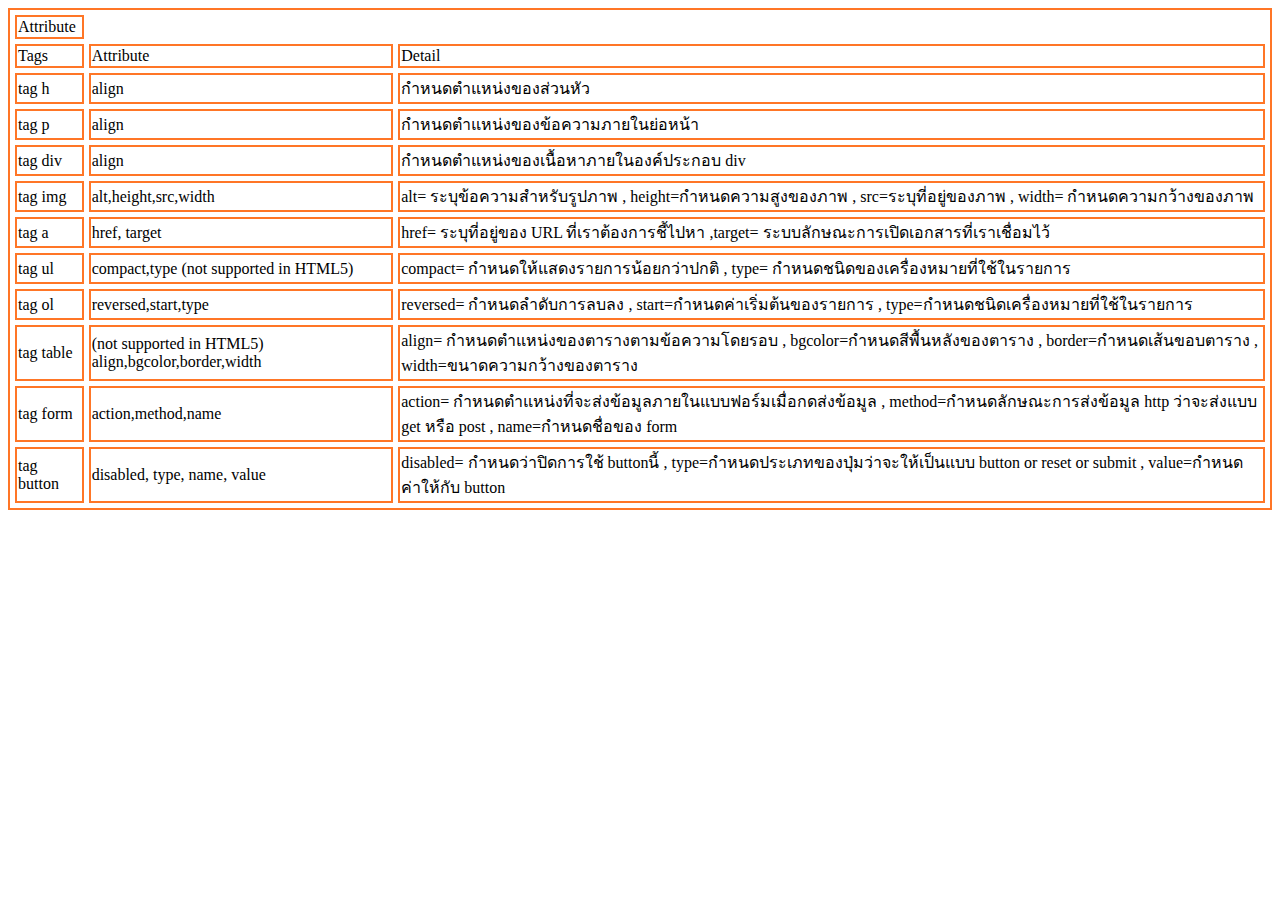
<file: attribute.html>
<!DOCTYPE html>
<html lang="en">

<head>
    <meta charset="UTF-8">
    <meta name="viewport" content="width=device-width, initial-scale=1.0">
    <title>Attribute by Jaruk</title>
    <link rel="stylesheet" href="css/stlye.css" type="text/css">
</head>

<body>
    <table> 
        <thead>
            <tr>
                <td>Attribute</td>
            </tr>
            <tr>
                <td>Tags</td>
                <td>Attribute</td>
                <td>Detail</td>
            </tr>
        </thead>
        <tbody>
            <tr>
                <td>tag h </td>
                <td>align </td>
                <td>กำหนดตำแหน่งของส่วนหัว</td>
            </tr>
            <tr>
                <td>tag p</td>
                <td>align </td>
                <td>กำหนดตำแหน่งของข้อความภายในย่อหน้า</td>
            </tr>
            <tr>
                <td>tag div</td>
                <td>align </td>
                <td>กำหนดตำแหน่งของเนื้อหาภายในองค์ประกอบ div</td>
            </tr>
            <tr>
                <td>tag img</td>
                <td>alt,height,src,width</td>
                <td>alt= ระบุข้อความสำหรับรูปภาพ , height=กำหนดความสูงของภาพ , src=ระบุที่อยู่ของภาพ , width= กำหนดความกว้างของภาพ</td>
            </tr>
            <tr>
                <td>tag a</td>
                <td>href, target</td>
                <td>href= ระบุที่อยู่ของ URL ที่เราต้องการชี้ไปหา ,target= ระบบลักษณะการเปิดเอกสารที่เราเชื่อมไว้</td>
            </tr>
            <tr>
                <td>tag ul</td>
                <td>compact,type (not supported in HTML5) </td>
                <td>compact= กำหนดให้แสดงรายการน้อยกว่าปกติ , type= กำหนดชนิดของเครื่องหมายที่ใช้ในรายการ</td>
            </tr>
            <tr>
                <td>tag ol</td>
                <td>reversed,start,type </td>
                <td>reversed= กำหนดลำดับการลบลง , start=กำหนดค่าเริ่มต้นของรายการ , type=กำหนดชนิดเครื่องหมายที่ใช้ในรายการ</td>
            </tr>
            <tr>
                <td>tag table</td>
                <td>(not supported in HTML5) align,bgcolor,border,width</td>
                <td>align= กำหนดตำแหน่งของตารางตามข้อความโดยรอบ , bgcolor=กำหนดสีพื้นหลังของตาราง , border=กำหนดเส้นขอบตาราง , width=ขนาดความกว้างของตาราง</td>
            </tr>
            <tr>
                <td>tag form</td>
                <td>action,method,name </td>
                <td>action= กำหนดตำแหน่งที่จะส่งข้อมูลภายในแบบฟอร์มเมื่อกดส่งข้อมูล , method=กำหนดลักษณะการส่งข้อมูล http ว่าจะส่งแบบ get หรือ post , name=กำหนดชื่อของ form</td>
            </tr>
            <tr>
                <td>tag button</td>
                <td>disabled, type, name, value </td>
                <td>disabled= กำหนดว่าปิดการใช้ buttonนี้ , type=กำหนดประเภทของปุ่มว่าจะให้เป็นแบบ button or reset or submit , value=กำหนดค่าให้กับ button</td>
            </tr>
        </tbody>
    </table>
</body>

</html>
</file>
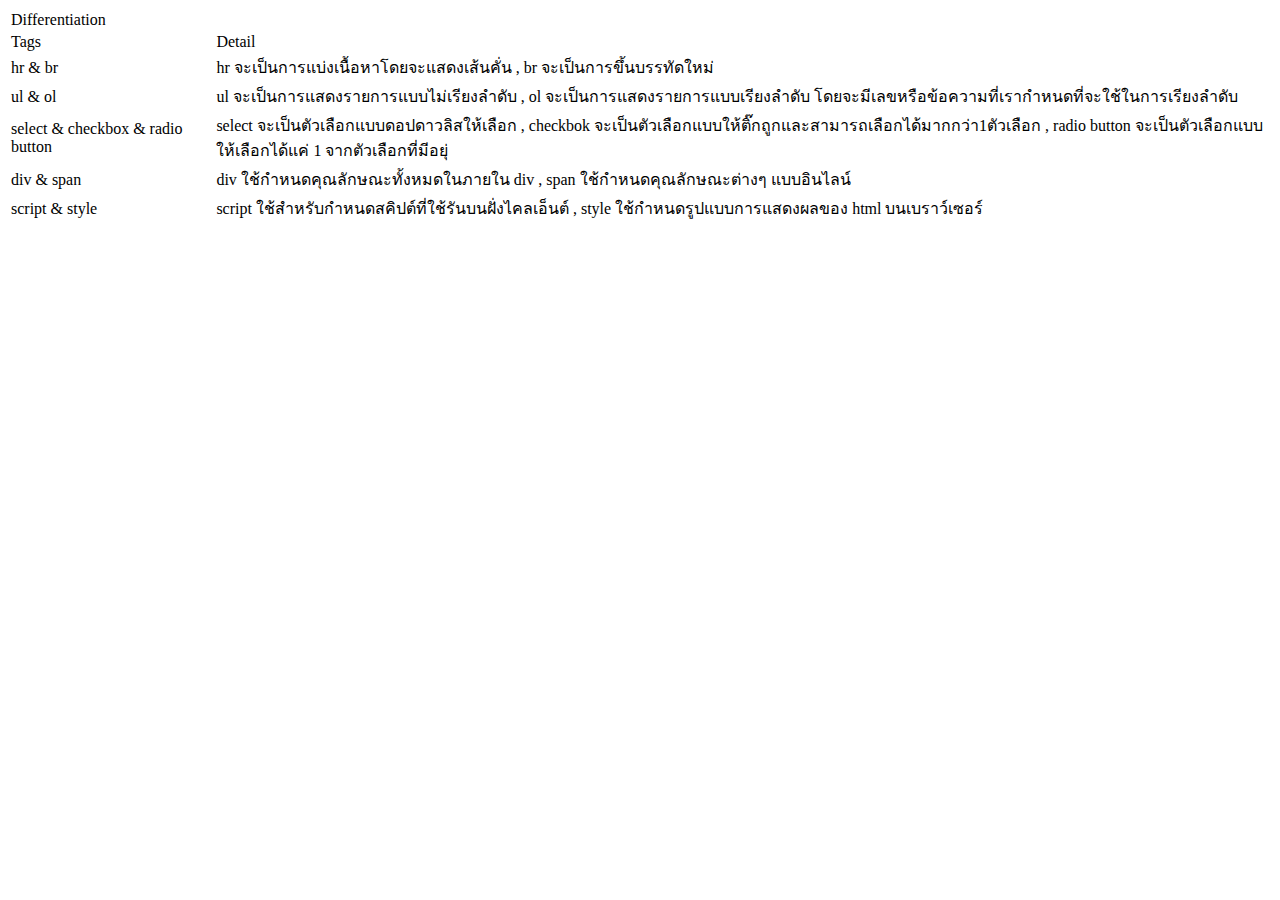
<file: differentiation.html>
<!DOCTYPE html>
<html lang="en">

<head>
    <meta charset="UTF-8">
    <meta name="viewport" content="width=device-width, initial-scale=1.0">
    <title>differentiation by Jaruk</title>
</head>

<body>
    <table>
        <thead>
            <tr>
                <td>Differentiation</td>
            </tr>
            <tr>
                <td>Tags</td>
                <td>&nbsp;</td>
                <td>Detail</td>
            </tr>
        </thead>
        <tbody>
            <tr>
                <td>hr & br</td>
                <td>&nbsp;</td>
                <td>hr จะเป็นการแบ่งเนื้อหาโดยจะแสดงเส้นคั่น , br จะเป็นการขึ้นบรรทัดใหม่</td>
            </tr>
            <tr>
                <td>ul & ol</td>
                <td>&nbsp;</td>
                <td>ul จะเป็นการแสดงรายการแบบไม่เรียงลำดับ , ol จะเป็นการแสดงรายการแบบเรียงลำดับ โดยจะมีเลขหรือข้อความที่เรากำหนดที่จะใช้ในการเรียงลำดับ</td>
            </tr>
            <tr>
                <td>select & checkbox & radio button</td>
                <td>&nbsp;</td>
                <td>select จะเป็นตัวเลือกแบบดอปดาวลิสให้เลือก , checkbok จะเป็นตัวเลือกแบบให้ติ๊กถูกและสามารถเลือกได้มากกว่า1ตัวเลือก , radio button จะเป็นตัวเลือกแบบให้เลือกได้แค่ 1 จากตัวเลือกที่มีอยุ่</td>
            </tr>
            <tr>
                <td>div & span</td>
                <td>&nbsp;</td>
                <td>div ใช้กำหนดคุณลักษณะทั้งหมดในภายใน div , span ใช้กำหนดคุณลักษณะต่างๆ แบบอินไลน์</td>
            </tr>
            <tr>
                <td>script & style</td>
                <td>&nbsp;</td>
                <td>script ใช้สำหรับกำหนดสคิปต์ที่ใช้รันบนฝั่งไคลเอ็นต์ , style ใช้กำหนดรูปแบบการแสดงผลของ html บนเบราว์เซอร์</td>
            </tr>
        </tbody>
    </table>

</body>

</html>
</file>
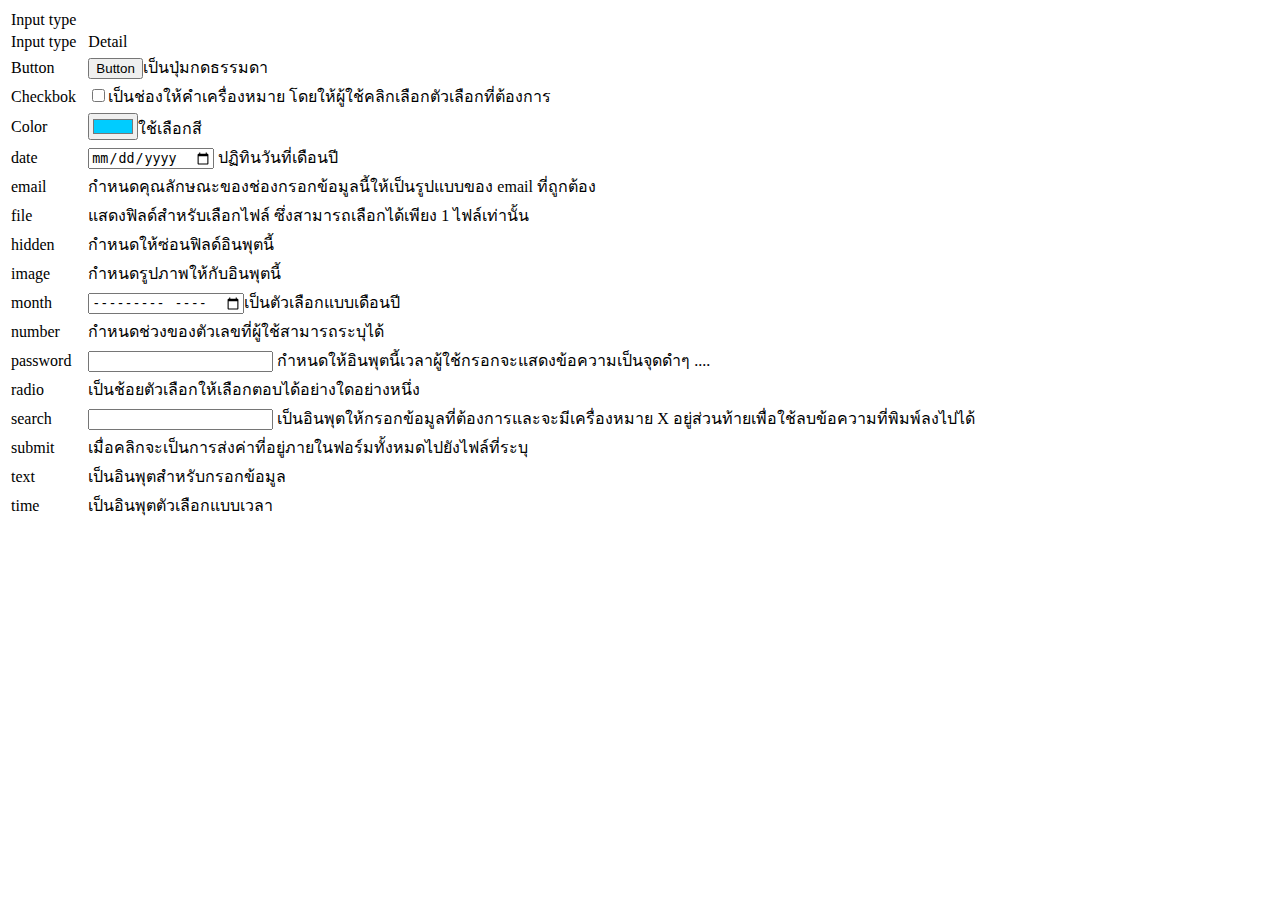
<file: inputtype.html>
<!DOCTYPE html>
<html lang="en">

<head>
    <meta charset="UTF-8">
    <meta name="viewport" content="width=device-width, initial-scale=1.0">
    <title>Input type by Jaruk</title>
</head>

<body>
    <table>
        <thead>
            <tr>
                <td>Input type</td>
            </tr>
            <tr>
                <td>Input type</td>
                <td>&nbsp;</td>
                <td>Detail</td>
            </tr>
        </thead>
        <tbody>
            <tr>
                <td>Button</td>
                <td>&nbsp;</td>
                <td><input type="button" value="Button">เป็นปุ่มกดธรรมดา</td>
            </tr>
            <tr>
                <td>Checkbok</td>
                <td></td>
                <td><input type="checkbox">เป็นช่องให้คำเครื่องหมาย โดยให้ผู้ใช้คลิกเลือกตัวเลือกที่ต้องการ</td>
            </tr>
            <tr>
                <td>Color</td>
                <td></td>
                <td><input type="color" name="btcolor" value="#00CCFF">ใช้เลือกสี</td>
            </tr>
            <tr>
                <td>date</td>
                <td></td>
                <td><input type="date" name="bday"> ปฏิทินวันที่เดือนปี</td>
            </tr>
            <tr>
                <td>email</td>
                <td></td>
                <td>กำหนดคุณลักษณะของช่องกรอกข้อมูลนี้ให้เป็นรูปแบบของ email ที่ถูกต้อง</td>
            </tr>
            <tr>
                <td>file</td>
                <td></td>
                <td>แสดงฟิลด์สำหรับเลือกไฟล์ ซึ่งสามารถเลือกได้เพียง 1 ไฟล์เท่านั้น</td>
            </tr>
            <tr>
                <td>hidden</td>
                <td></td>
                <td>กำหนดให้ซ่อนฟิลด์อินพุตนี้</td>
            </tr>
            <tr>
                <td>image</td>
                <td></td>
                <td>กำหนดรูปภาพให้กับอินพุตนี้</td>
            </tr>
            <tr>
                <td>month</td>
                <td></td>
                <td><input type="month" name="bdaymonth">เป็นตัวเลือกแบบเดือนปี</td>
            </tr>
            <tr>
                <td>number</td>
                <td></td>
                <td>กำหนดช่วงของตัวเลขที่ผู้ใช้สามารถระบุได้</td>
            </tr>
            <tr>
                <td>password</td>
                <td></td>
                <td><input type="password"> กำหนดให้อินพุตนี้เวลาผู้ใช้กรอกจะแสดงข้อความเป็นจุดดำๆ ....</td>
            </tr>
            <tr>
                <td>radio</td>
                <td></td>
                <td>เป็นช้อยตัวเลือกให้เลือกตอบได้อย่างใดอย่างหนึ่ง</td>
            </tr>
            <tr>
                <td>search</td>
                <td></td>
                <td><input type="search"> เป็นอินพุตให้กรอกข้อมูลที่ต้องการและจะมีเครื่องหมาย X อยู่ส่วนท้ายเพื่อใช้ลบข้อความที่พิมพ์ลงไปได้</td>
            </tr>
            <tr>
                <td>submit</td>
                <td></td>
                <td>เมื่อคลิกจะเป็นการส่งค่าที่อยู่ภายในฟอร์มทั้งหมดไปยังไฟล์ที่ระบุ</td>
            </tr>
            <tr>
                <td>text</td>
                <td></td>
                <td>เป็นอินพุตสำหรับกรอกข้อมูล</td>
            </tr>
            <tr>
                <td>time</td>
                <td></td>
                <td>เป็นอินพุตตัวเลือกแบบเวลา</td>
            </tr>
        </tbody>
    </table>

</body>

</html>
</file>
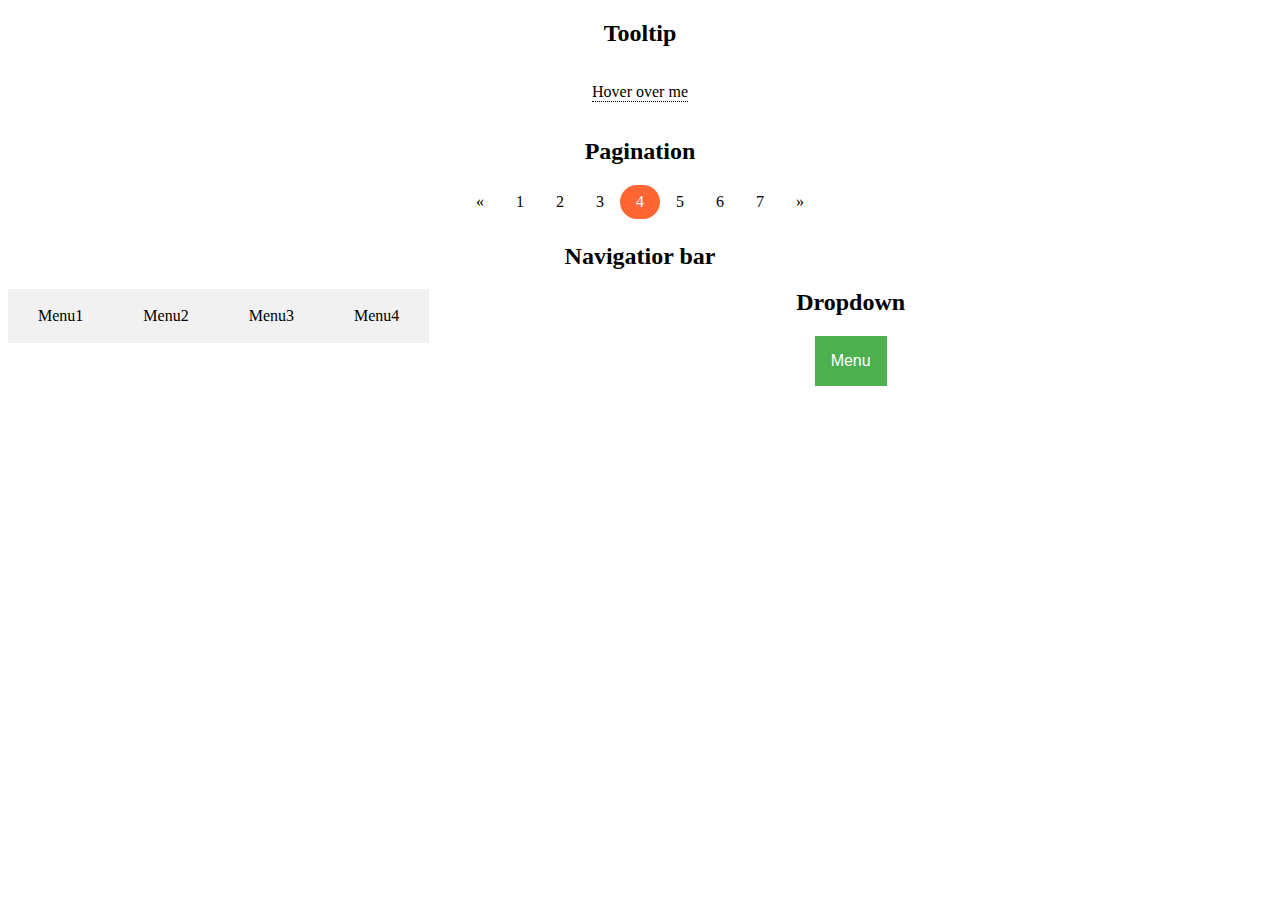
<file: labcss.html>
<!DOCTYPE html>
<html lang="en">

<head>
    <meta charset="UTF-8">
    <meta name="viewport" content="width=device-width, initial-scale=1.0">
    <title>CSS by Jaruk</title>
    <link rel="stylesheet" href="css/stlye2.css" type="text/css">
</head>

<body style="text-align:center;">
    <h2>Tooltip</h2>
    <p class="tooltip">Hover over me<span class="tooltiptext">Text Tooltip</span></p><br>
    <h2>Pagination</h2>
    <div class="pagination">
        <a href="#">&laquo;</a>
        <a href="#">1</a>
        <a href="#">2</a>
        <a href="#">3</a>
        <a href="#" class="active">4</a>
        <a href="#">5</a>
        <a href="#">6</a>
        <a href="#">7</a>
        <a href="#">&raquo;</a>
    </div>
    <h2>Navigatior bar</h2>
    <div>
        <ul>
            <li><a href="#">Menu1</a></li>
            <li><a href="#">Menu2</a></li>
            <li><a href="#">Menu3</a></li>
            <li><a href="#">Menu4</a></li>
        </ul>
    </div>
    <h2>Dropdown</h2>
    <div class="dropdown">
        <button class="dropbtn">Menu</button>
        <div class="dropdown-content">
            <a href="#">Sub menu1</a>
            <a href="#">Sub menu2</a>
            <a href="#">Sub menu3</a>
        </div>
    </div>

</body>

</html>
</file>
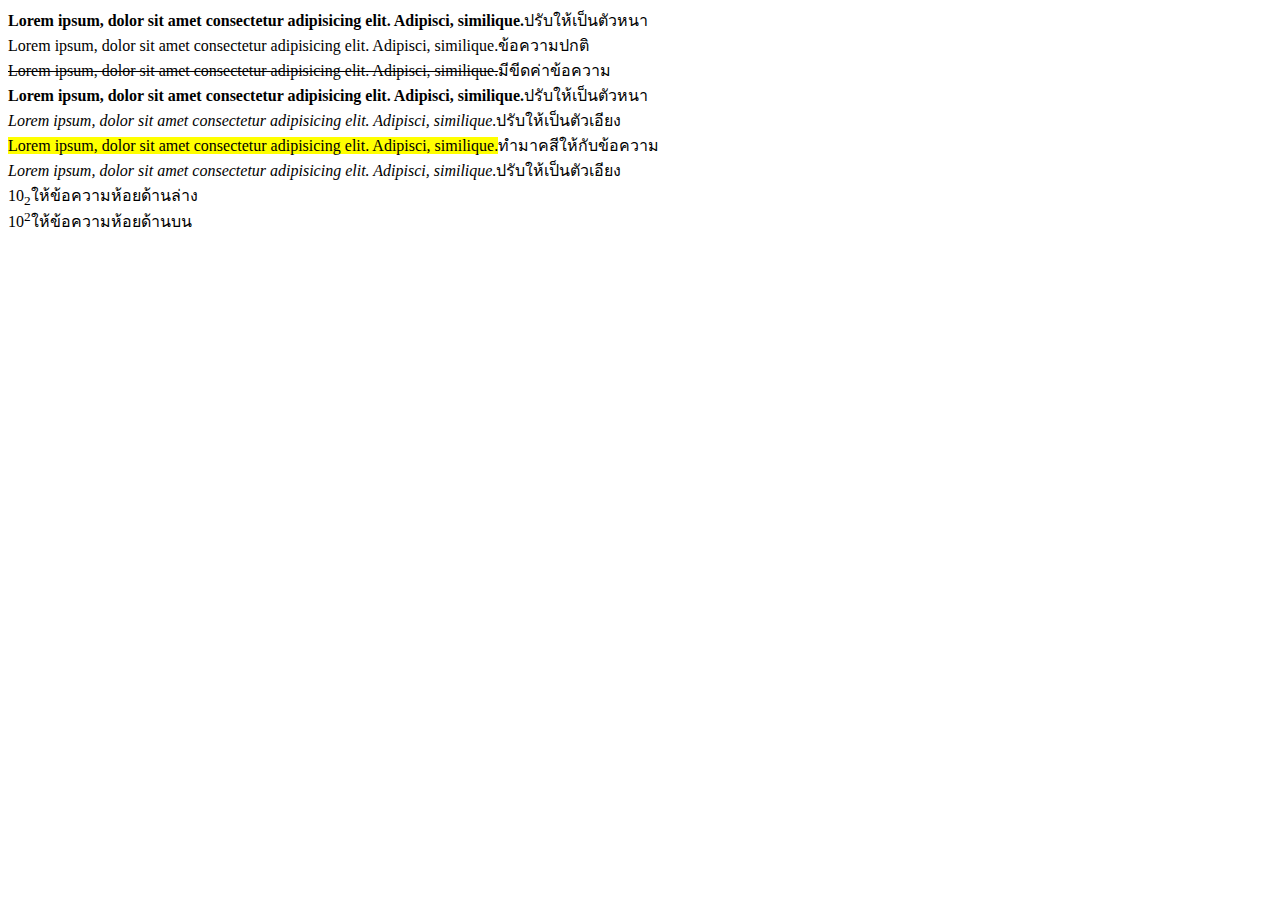
<file: labtag.html>
<!DOCTYPE html>
<html lang="en">
<head>
    <meta charset="UTF-8">
    <meta name="viewport" content="width=device-width, initial-scale=1.0">
    <title>labtag by Jaruk</title>
</head>
<body>
    <strong>Lorem ipsum, dolor sit amet consectetur adipisicing elit. Adipisci, similique.</strong>ปรับให้เป็นตัวหนา<br>
    <label>Lorem ipsum, dolor sit amet consectetur adipisicing elit. Adipisci, similique.</label>ข้อความปกติ<br>
    <del>Lorem ipsum, dolor sit amet consectetur adipisicing elit. Adipisci, similique.</del>มีขีดค่าข้อความ<br>
    <b>Lorem ipsum, dolor sit amet consectetur adipisicing elit. Adipisci, similique.</b>ปรับให้เป็นตัวหนา<br>
    <em>Lorem ipsum, dolor sit amet consectetur adipisicing elit. Adipisci, similique.</em>ปรับให้เป็นตัวเอียง<br>
    <mark>Lorem ipsum, dolor sit amet consectetur adipisicing elit. Adipisci, similique.</mark>ทำมาคสีให้กับข้อความ<br>
    <i>Lorem ipsum, dolor sit amet consectetur adipisicing elit. Adipisci, similique.</i>ปรับให้เป็นตัวเอียง<br>
    10<sub>2</sub>ให้ข้อความห้อยด้านล่าง<br>
    10<sup>2</sup>ให้ข้อความห้อยด้านบน<br>
</body>
</html>
</file>
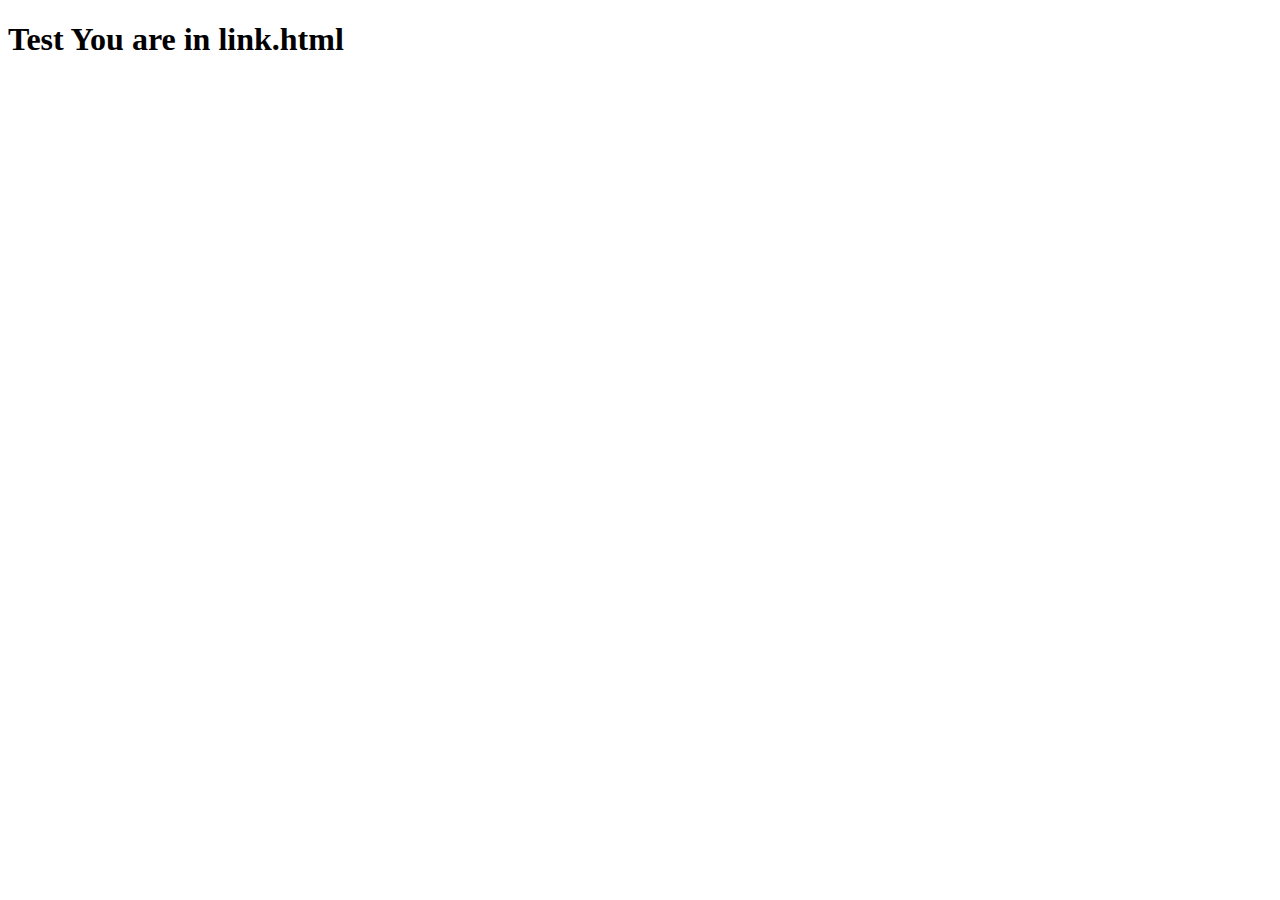
<file: link.html>
<!DOCTYPE html>
<html lang="en">
<head>
    <meta charset="UTF-8">
    <meta name="viewport" content="width=device-width, initial-scale=1.0">
    <title>Document</title>
</head>
<body>
    <h1>Test You are in link.html</h1>
</body>
</html>
</file>
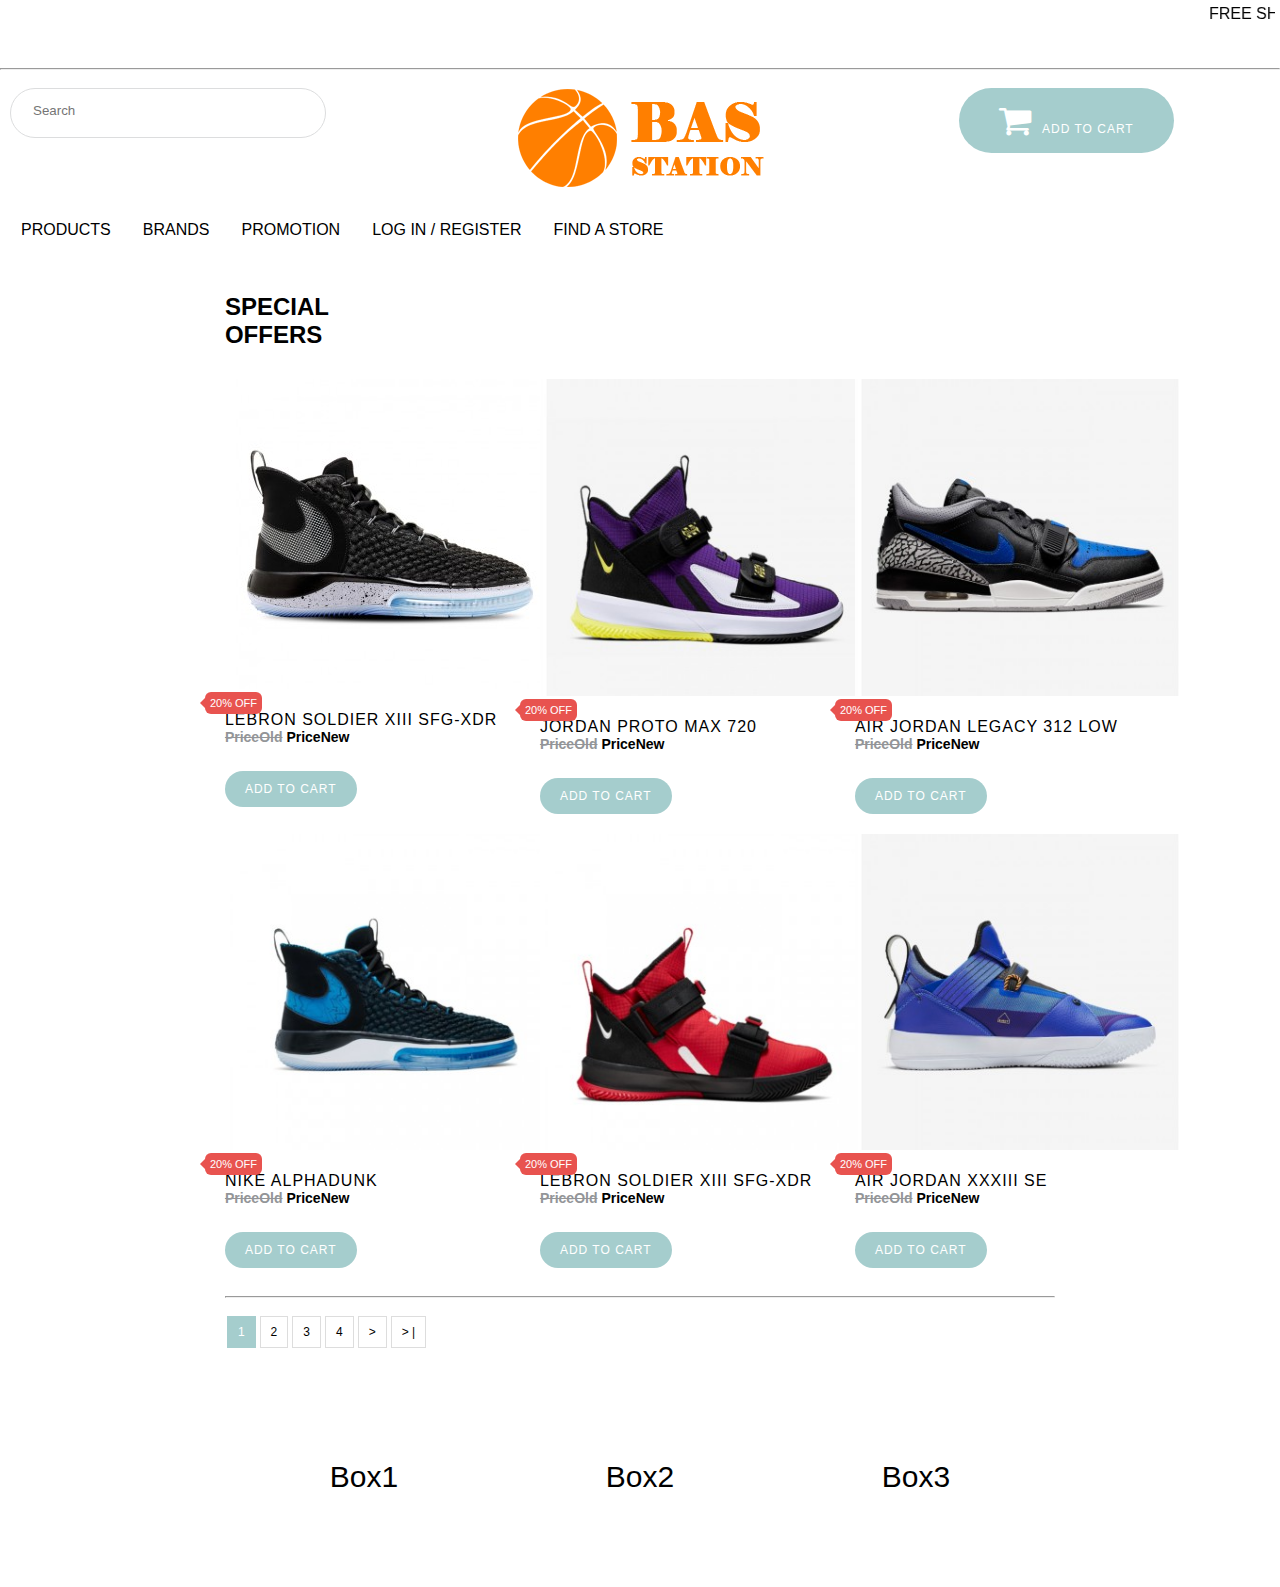
<file: shopping.html>
<!DOCTYPE html>
<html lang="en">

<head>
    <meta charset="UTF-8">
    <meta name="viewport" content="width=device-width, initial-scale=1.0">
    <meta http-equiv="X-UA-Compatible" content="ie=edge">
    <title>Special Offers</title>
    <link rel="stylesheet" href="css/stlye-shopping.css" type="text/css">
    <link rel="stylesheet" href="https://cdnjs.cloudflare.com/ajax/libs/font-awesome/4.7.0/css/font-awesome.min.css">
</head>

<body>
    <div class="topheader">
        <marquee direction="left" scrollamount="8">FREE SHIPPING within Thailand - minimum purchase 2,000THB and above
        </marquee>
    </div>
    <hr>
    <div class="row">
        <div class="col-4 logo">
            <div id="search">
                <input style="border: none; width:100%" type="text" name="search" placeholder="Search">
            </div>
        </div>
        <div class="col-4 logo"><a href="shopping.html"><img src="img/logobasstation.png" alt="logobasstation"></a>
        </div>
        <div class="col-4 logo"><button class="button-cart"><i class="fa fa-shopping-cart"
                    style="font-size:35px;color: #ffffff"></i>&nbsp;&nbsp;ADD TO CART</button></div>
    </div>

    <div class="row">
        <div class="col-12">
            <nav>
                <ul>
                    <li class="dropdown">
                        <a href="javascript:void(0)" class="dropbtn">PRODUCTS</a>
                        <div class="dropdown-content">
                            <a href="#">Link 1</a>
                            <a href="#">Link 2</a>
                            <a href="#">Link 3</a>
                        </div>
                    </li>
                    <li><a href="#">BRANDS</a></li>
                    <li><a href="#">PROMOTION</a></li>
                    <li><a href="#">LOG IN / REGISTER</a></li>
                    <li><a href="#">FIND A STORE</a></li>
                </ul>
            </nav>
        </div>
    </div>


    <div class="content">
        <div class="row">
            <div class="col-2">
            </div>
            <div class="col-2">
                <h2>SPECIAL OFFERS</h2>
            </div>
        </div>
        <div class="row">
            <div class="col-2"></div>
            <div class="col-3">
                <div>
                    <img src="img/img1_330x310.jpg" alt="NIKE ALPHADUNK">
                    <div class="tooltip"><span class="tooltiptext">20% OFF</span></div><br>
                    <div class="nameproduct"><a href="linkproduct.html" title="LEBRON SOLDIER XIII SFG-XDR">LEBRON
                            SOLDIER XIII SFG-XDR</a></div>
                    <div class="price">
                        <span class="price-old">PriceOld</span> <span class="price-new">PriceNew</span>
                    </div>
                    <input type="button" value="ADD TO CART" class="button">
                </div>
            </div>
            <div class="col-3">
                <div>
                    <img src="img/img2_330x310.jpg" alt="NIKE ALPHADUNK">
                    <div class="tooltip"><span class="tooltiptext">20% OFF</span></div><br>
                    <div class="nameproduct"><a href="linkproduct.html" title="JORDAN PROTO MAX 720">JORDAN PROTO MAX
                            720</a></div>
                    <div class="price">
                        <span class="price-old">PriceOld</span> <span class="price-new">PriceNew</span>
                    </div>
                    <input type="button" value="ADD TO CART" class="button">
                </div>
            </div>
            <div class="col-3">
                <div>
                    <img src="img/img3_330x310.jpg" alt="NIKE ALPHADUNK">
                    <div class="tooltip"><span class="tooltiptext">20% OFF</span></div><br>
                    <div class="nameproduct"><a href="linkproduct.html" title="AIR JORDAN LEGACY 312 LOW">AIR JORDAN LEGACY 312 LOW</a></div>
                    <div class="price">
                        <span class="price-old">PriceOld</span> <span class="price-new">PriceNew</span>
                    </div>
                    <input type="button" value="ADD TO CART" class="button">
                </div>
            </div>
            <div class="col-2"></div>
        </div>
        <div class="row">
            <div class="col-2"></div>
            <div class="col-3">
                <div>
                    <img src="img/img4_330x310.jpg" alt="NIKE ALPHADUNK">
                    <div class="tooltip"><span class="tooltiptext">20% OFF</span></div><br>
                    <div class="nameproduct"><a href="linkproduct.html" title="NIKE ALPHADUNK">NIKE ALPHADUNK</a></div>
                    <div class="price">
                        <span class="price-old">PriceOld</span> <span class="price-new">PriceNew</span>
                    </div>
                    <input type="button" value="ADD TO CART" class="button">
                </div>
            </div>
            <div class="col-3">
                <div>
                    <img src="img/img5_330x310.jpg" alt="NIKE ALPHADUNK">
                    <div class="tooltip"><span class="tooltiptext">20% OFF</span></div><br>
                    <div class="nameproduct"><a href="linkproduct.html" title="LEBRON SOLDIER XIII SFG-XDR">LEBRON SOLDIER XIII SFG-XDR</a></div>
                    <div class="price">
                        <span class="price-old">PriceOld</span> <span class="price-new">PriceNew</span>
                    </div>
                    <input type="button" value="ADD TO CART" class="button">
                </div>
            </div>
            <div class="col-3">
                <div>
                    <img src="img/img6_330x310.jpg" alt="NIKE ALPHADUNK">
                    <div class="tooltip"><span class="tooltiptext">20% OFF</span></div><br>
                    <div class="nameproduct"><a href="linkproduct.html" title="AIR JORDAN XXXIII SE">AIR JORDAN XXXIII SE</a></div>
                    <div class="price">
                        <span class="price-old">PriceOld</span> <span class="price-new">PriceNew</span>
                    </div>
                    <input type="button" value="ADD TO CART" class="button">
                </div>
            </div>
            <div class="col-2"></div>
        </div>
        <div class="row">
            <div class="col-2"></div>
            <div class="col-8">
                <hr>
            </div>
            <div class="col-2"></div>
        </div>
        <div class="row">
            <div class="col-2"></div>
            <div class="col-8">
                <div class="pagination">
                    <a href="#" class="active">1</a>
                    <a href="#">2</a>
                    <a href="#">3</a>
                    <a href="#">4</a>
                    <a href="#">&gt;</a>
                    <a href="#">&gt; |</a>
                </div>
            </div>
            <div class="col-2"></div>
        </div>


    </div>
    <div class="flex-container">
        <div>Box1</div>
        <div>Box2</div>
        <div>Box3</div>
    </div>

</body>

</html>
</file>
<file: css/stlye.css>
#idName{
    color: red;
}

.h3{
    color: blue;
}

table,
td,
th{
    border-spacing: 5px;
    border: 2px solid rgba(255, 107, 21, 0.925);
}
</file>
<file: css/stlye2.css>
.tooltip {
    position: relative;
    display: inline-block;
    border-bottom: 1px dotted black;
  }
  
  .tooltip .tooltiptext {
    visibility: hidden;
    width: 120px;
    background-color: #FF6633;
    color: #fff;
    text-align: center;
    border-radius: 6px;
    padding: 5px 0;
    
    /* กำหนดตำแหน่งที่จะให้แสดง Tool tip */
    position: absolute;
    z-index: 1;
    bottom: 100%;
    left: 50%;
    margin-left: -60px;
  }
  
  .tooltip:hover .tooltiptext {
    visibility: visible;
  }

  /* Pagination */
  .pagination {
    display: inline-block;
  }
  
  .pagination a {
    color: black; /*สีของตัวเลขหน้าตั้งต้น*/
    float: left; /* เรียงลำดับจากซ้ายไปขวา */ 
    padding: 8px 16px; /* กำหนดความสูงของกรอบ คือ สูง 8px กว้าง 16px */
    text-decoration: none; /* กำหนดเส้นใต้ */
  }
  
  .pagination a.active {
    background-color: #FF6633; /* สีของพื้นหลังกรอบ ขณะที่คลิกอยู่ที่ตรงนั้น */
    color: white; /* สีของตัวหนังสือ ขณะที่คลิกอยู่ที่ตรงนั้น*/
    border-radius: 20px; /* กำหนดความโค้งมนของ ขอบ ขณะที่คลิกอยู่ที่ตรงนั้น*/
  }
  
  .pagination a:hover:not(.active) {
    background-color: #ddd; /* สีของพื้นหลังกรอบ ขณะที่เม้าส์อยู่เหนือตรงนั้น */
    border-radius: 20px; /* กำหนดความโค้งมนของ ขอบ ขณะที่คลิกอยู่ที่ตรงนั้น */
  }

  /* Navigator bar */

  ul {
    list-style-type: none;
    margin: 0;
    padding: 0;
    width: auto;
  }
  
  li {
    float: left;
    
  }

  li a {
    display: block;
    color: #000000; /* สีตัวหนังสือตั้งต้น */
    padding: 18px 30px; /* กำหนดขนาดกรอบ */
    text-decoration: none;/* กำหนดเส้นใต้ */
    background-color: #f1f1f1; /* กำหนดสีพื้นหลังของกรอบ*/
  }
  
  /* Change the link color on hover */
  li a:hover {
    background-color: #FF6633; /* สีของพื้นหลังขณะที่เม้าชี้ */ 
    color: white; /* สีตัวหนังสือขณะที่เม้าชี้*/
  }

  /* Dropdowns  */

  .dropbtn {
    background-color: #4CAF50;/* สีพื้นหลังตั้งต้นของ menu*/
    color: white; /* สีตัวหนังสือของ menu */
    padding: 16px;
    font-size: 16px;
    border: none;
    cursor: pointer;
  }
  
  .dropdown {
    position: relative;
    display: inline-block;
  }
  
  .dropdown-content {
    display: none; /* กำหนดการแสดง none คือยังไม่ให้แสดงขณะที่เม้ายังไม่ชี้ */
    position: absolute; /* กำหนดตำแหน่งในการแสดง */
    background-color: #f9f9f9; /* สีพื้นหลังของ sub menu */
    min-width: 120px; /*กำหนดความกว้าง sub menu */
    box-shadow: 0px 8px 16px 0px rgba(0,0,0,0.2); /*กำหนดเงาให้กับ sub menu */
  }
  
  .dropdown-content a {
    color: black; /* สีตัวหนังสือของ sub menu */
    padding: 12px 16px; /* กำหนดระยะขอบตัวตัวหนังสือ */
    text-decoration: none;/*กำหนดเส้นใต้ตัวหนังสือ */
    display: block; /* คุณลักษณะเพิ่มเติมในการแสดงรายการ */ 
  }
  
  .dropdown-content a:hover {background-color: #d1d1d1} /* สีพื้นหลัง sub menu ขณะที่เม้าส์ชี้ */

  .dropdown:hover .dropdown-content {
    display: block;  /* กำหนดให้แสดง  sub menu ขณะที่เม้าชี้ */
  }
  
  .dropdown:hover .dropbtn {
    background-color: #FF6633; /* สีพื้นหลังของ menu ขณะที่เม้าชี้*/
  }
</file>
<file: css/stlye-shopping.css>
* {
  box-sizing: border-box;
  font-family: Arial, Helvetica, sans-serif;
}

.divcenter {
  text-align: center;
}

.row::after {
  content: "";
  clear: both;
  display: table;
}

[class*="col-"] {
  float: left;
  padding: 5px;
}

.col-1 {
  width: 8.33%;
}

.col-2 {
  width: 16.66%;
}

.col-3 {
  width: 25%;
}

.col-4 {
  width: 33.33%;
}

.col-5 {
  width: 41.66%;
}

.col-6 {
  width: 50%;
}

.col-7 {
  width: 58.33%;
}

.col-8 {
  width: 66.66%;
}

.col-9 {
  width: 75%;
}

.col-10 {
  width: 83.33%;
}

.col-11 {
  width: 91.66%;
}

.col-12 {
  width: 100%;
}

.logo {
  padding: 10px;
  text-align: center;
}

.menubar {
  text-align: center;
}

body {
  margin: 0;
  font-family: Arial, Helvetica, sans-serif;
}

/*##Navi Bar##*/

ul {
  list-style-type: none;
  margin: 0;
  padding: 0;
  overflow: hidden;
}

li {
  float: left;
}

li a:hover {
  color: #8caeae;
}

li a, .dropbtn {
  display: inline-block;
  color: #000000;
  text-align: center;
  padding: 14px 16px;
  text-decoration: none;
}

li.dropdown {
  display: inline-block;
}

.dropdown-content {
  display: none;
  position: absolute;
  background-color: #ffffff;
  min-width: 160px;
}

.dropdown-content a {
  color: #000000;
  padding: 12px 16px;
  text-decoration: none;
  display: block;
  text-align: left;
}

.dropdown-content a:hover {
  background-color: #a5cdcd;
  color: #ffffff;
}

.dropdown:hover .dropdown-content {
  display: block;
}

/*End Navi Bar*/

.topheader {
  background-color: #ffffff;
  padding: 5px;
  height: 60px;
  /* Should be removed. Only for demonstration */
}

/* Style the content */

.content {
  background-color: #ffffff;
  padding: 10px;
  height: auto;
  /* Should be removed. Only for demonstration */
}

/* Style the footer */

.footer {
  color: #ffffff;
  background-color: #99CCCC;
  padding: 10px;
  font-size: 14px;
}

input.button {
  display: block;
  background-color: #a5cdcd;
  height: initial !important;
  padding: 10px 20px;
  transition-duration: 0.3s;
  color: #fff;
  font-size: 12px;
  border: none;
  line-height: 16px;
  letter-spacing: 1px;
  border-radius: 50px;
}

input.button:hover {
  background-color: #FF6633;
  /* สีของพื้นหลังขณะที่เม้าชี้ */
  color: white;
  /* สีตัวหนังสือขณะที่เม้าชี้*/
  text-transform: uppercase;
  font-weight: bold;
  height: 36px;
}

/* button-cart */

button.button-cart {
  display: block;
  margin: auto;
  background-color: #a5cdcd;
  height: initial !important;
  padding: 15px 40px;
  transition-duration: 0.3s;
  color: #fff;
  font-size: 12px;
  border: none;
  line-height: 16px;
  letter-spacing: 1px;
  border-radius: 50px;
}

button.button-cart:hover {
  background-color: #FF6633;
  /* สีของพื้นหลังขณะที่เม้าชี้ */
  color: white;
  /* สีตัวหนังสือขณะที่เม้าชี้*/
  text-transform: uppercase;
  font-weight: bold;
  height: 36px;
}

img {
  max-width: 330px;
  object-fit: contain;
  border: none;
  vertical-align: inherit;
  height: auto !important;
}

.tooltip {
  position: relative;
  display: inline-block;
}

.tooltip .tooltiptext {
  width: auto;
  background-color: #e8534f;
  font-size: 11px;
  color: #fff;
  text-align: center;
  border-radius: 6px;
  padding: 5px 5px;
  margin-left: -20px;
}

.tooltip .tooltiptext::after {
  content: "";
  position: absolute;
  top: 50%;
  margin-top: -4px;
  margin-left: -62px;
  border-width: 5px;
  border-style: solid;
  border-color: transparent #e8534f transparent transparent;
}

.hr {
  display: block;
  color: #f1f1f1;
  margin-top: 0.5em;
  margin-bottom: 0.5em;
  margin-left: auto;
  margin-right: auto;
  border-style: inset;
  border-width: 1px;
}

/* Pagination */

.pagination {
  display: inline-block;
  font-size: 12px;
}

.pagination a {
  color: black;
  float: left;
  padding: 8px 10px;
  text-decoration: none;
  transition: background-color .3s;
  border: 1px solid #ddd;
  margin: 0 2px;
}

.pagination a.active {
  background-color: #a5cdcd;
  color: white;
  border: 1px solid #a5cdcd;
}

.pagination a:hover:not(.active) {
  background-color: #a5cdcd;
  color: white;
}

/* End Pagination*/

/* Search */

#search {
  padding: 10px 20px;
  background-color: #fff;
  font-size: 18px;
  text-align: left;
  color: #000;
  width: 316px;
  height: 50px;
  border: 1px solid #dcddde;
  border-radius: 50px;
}

.flex-container {
  display: flex;
  justify-content: center;
  background-color: #ffffff;
}

.flex-container>div {
  background-color: #ffffff;
  width: 20%;
  margin: 10px;
  text-align: center;
  line-height: 200px;
  font-size: 30px;
}

.nameproduct a{
  text-decoration: none;
    display: block;
    font-size: 16px;
    font-weight: normal;
    text-align: left;
    letter-spacing: 1px;
    color: #000;
}

.nameproduct a:hover {
  text-decoration: none;
  color: #a5cdcd;
}
.nameproduct a:visited {
  text-decoration: none;
  color: #000;
}

.nameproduct a:active {
  text-decoration: none;
  color: #a5cdcd;
}

.price {
  color: #000;
  font-size: 14px;
    display: block;
    font-weight: 600;
    color: #000;
    text-align: left;
    margin-bottom: 26px;
    margin-top: 0px;
}
.price-old {
	color: #939598;
	text-decoration: line-through;
}
.price-new {
	font-weight: bold;
}
</file>
